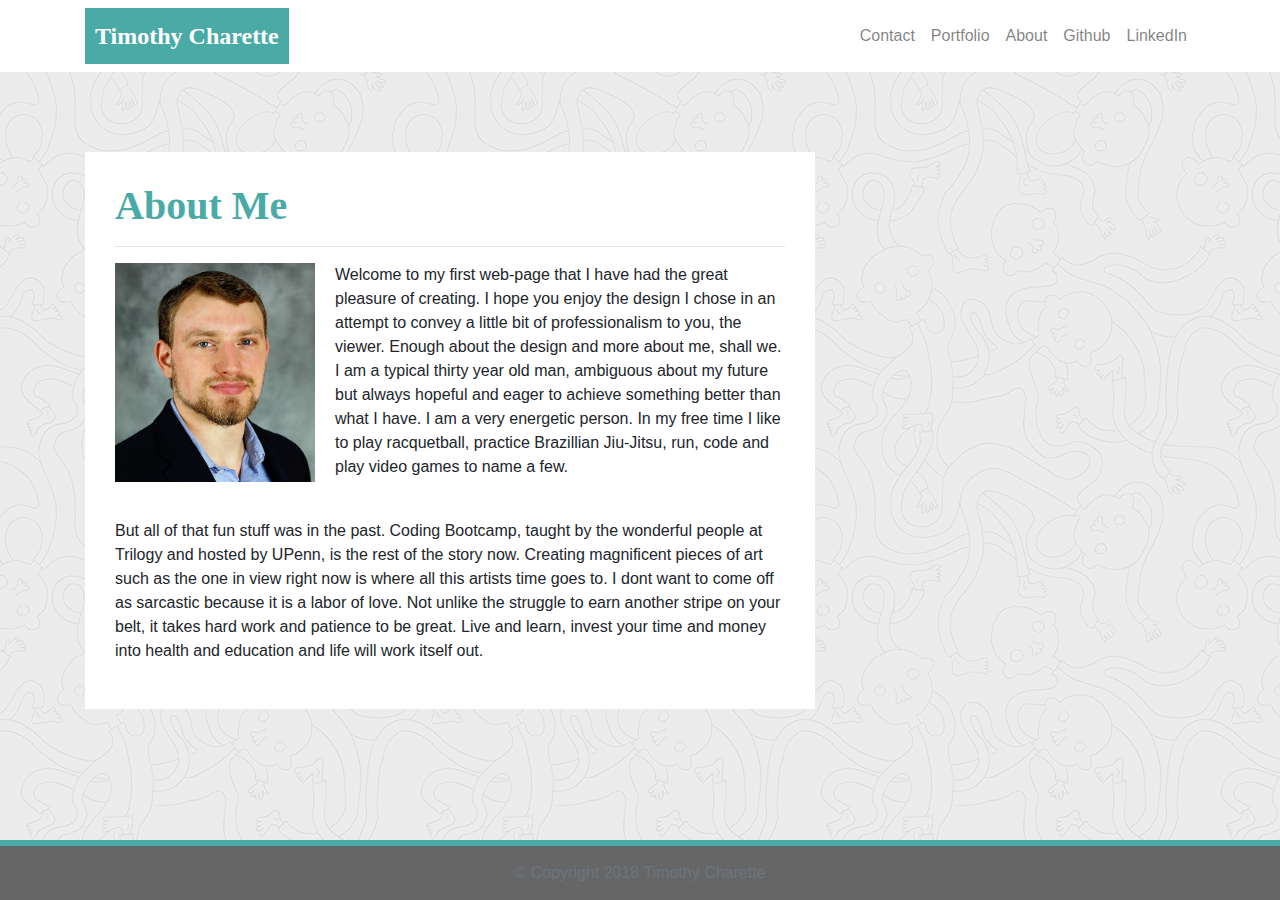
<file: index.html>
<!DOCTYPE html>
<html lang="en-us">

<head>

    <meta charset="UTF-8">
    <meta name="viewport" content="width=device-width, initial-scale=1.0">
    <meta http-equiv="X-UA-Compatible" content="ie=edge">

    <title>TCharette-About Me</title>

    <!-- Boostrap Stylesheet -->
    <link rel="stylesheet" href="https://maxcdn.bootstrapcdn.com/bootstrap/4.0.0/css/bootstrap.min.css">

    <!-- Our own CSS stylesheet -->
    <link rel="stylesheet" href="assets/css/styles.css" media="screen">

    <!-- Favicon Icon -->
    <link rel="shortcut icon" type="image/x-icon" href="./assets/imgs/favicon.png">
    <!-- User by Wilson Joseph from the Noun Project -->


</head>

<body>
    <nav class="navbar navbar-expand-lg navbar-light navbar-fixed-top">
        <div class="container">
            <!-- Brand and toggle get grouped for better mobile display -->
            <div class="navbar-header">
                <a class="navbar-brand" href="index.html" id="logo">Timothy Charette</a>
            </div>
            <button class="navbar-toggler collapsed ml-auto" data-toggle="collapse" data-target="#page-nav-collapse"
                aria-expanded="false">
                <span class="sr-only">Toggle navigation</span>
                <span class="icon-bar"></span>
                <span class="icon-bar"></span>
                <span class="icon-bar"></span>
                <span class="icon-bar"></span>
                <span class="icon-bar"></span>
            </button>
            <!-- Collect the nav links, forms, and other content for toggling -->
            <div class="collapse navbar-collapse" id="page-nav-collapse">
                <ul class="nav navbar-nav ml-auto">
                    <li>
                        <a class="nav-link" href="contact.html">Contact</a>
                    </li>
                    <li>
                        <a class="nav-link" href="portfolio.html">Portfolio</a>
                    </li>
                    <li>
                        <a class="nav-link" href="index.html">About</a>
                    </li>
                    <li>
                        <a class="nav-link" href="https://github.com/charettetimothy">Github</a>
                    </li>
                    <li>
                        <a class="nav-link" href="https://linkedin.com/in/timothy-charette-690b61167">LinkedIn</a>
                    </li>
                </ul>
            </div>
            <!-- /.navbar-collapse -->
        </div>
        <!-- /.container -->
    </nav>
    <!-- End of navbar -->

    <!-- Start of container -->
    <main class="container">
        <section class="row">
            <div class="col-md-8">
                <article class="block">
                    <h1 class="block-header">About Me</h1>
                    <hr />
                    <img src="assets/imgs/headshot2.jpg" alt="" id="about-image" />
                    <p> Welcome to my first web-page that I have had the great pleasure of creating. I hope you enjoy
                        the design I chose in an attempt to convey a little bit of professionalism to you, the viewer.
                        Enough about the design and more about me, shall we. I am a typical thirty year old man,
                        ambiguous about my future but always hopeful and eager to achieve something better than what I
                        have. I am a very energetic person. In my free time I like to play racquetball, practice
                        Brazillian Jiu-Jitsu, run, code and play video games to name a few. </p>
                    <br />
                    <p>
                        But all of that fun stuff was in the past. Coding Bootcamp, taught by the wonderful people at
                        Trilogy and hosted by UPenn, is the rest of the story now. Creating magnificent pieces of art
                        such as the one in view right now is where all this artists time goes to. I dont want to come
                        off as sarcastic because it is a labor of love. Not unlike the struggle to earn another stripe
                        on your belt, it takes hard work and patience to be great. Live and learn, invest your time
                        and money into health and education and life will work itself out.
                    </p>
                </article>
            </div>
        </section>
    </main>
    <!-- End of container -->

    <!-- Start of footer -->
    <footer class="footer">
        <div class="two-toned-footer-color"></div>
        <p class="text-muted text-muted-footer text-center">
            &copy; Copyright 2018 Timothy Charette
        </p>
    </footer>
    <!-- End of footer -->

    <!-- jQuery CDN -->
    <script type="text/javascript" src="https://cdnjs.cloudflare.com/ajax/libs/jquery/3.2.1/jquery.min.js"></script>

    <!-- Bootstrap CDN -->
    <script src="https://maxcdn.bootstrapcdn.com/bootstrap/4.0.0/js/bootstrap.min.js"></script>
</body>

</html>
</file>
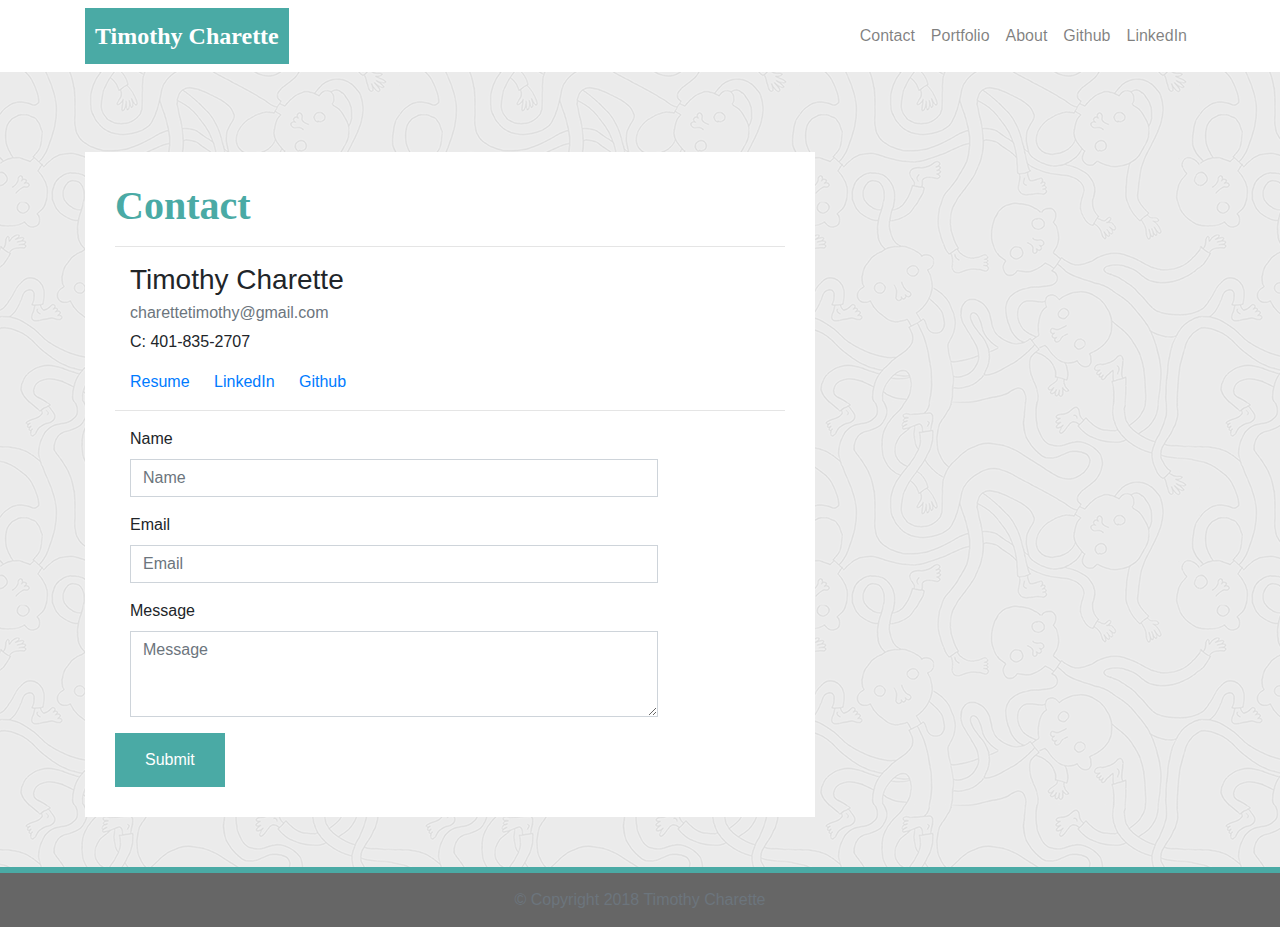
<file: contact.html>
<!DOCTYPE html>
<html lang="en-us">

<head>

  <meta charset="UTF-8">
  <meta name="viewport" content="width=device-width, initial-scale=1.0">
  <meta http-equiv="X-UA-Compatible" content="ie=edge">

  <title>TCharette-Contact</title>

  <!-- Boostrap Stylesheet -->
  <link rel="stylesheet" href="https://maxcdn.bootstrapcdn.com/bootstrap/4.0.0/css/bootstrap.min.css">

  <!-- Our own CSS stylesheet -->
  <link rel="stylesheet" href="assets/css/styles.css" media="screen">

  <!-- Favicon Icon -->
  <link rel="shortcut icon" type="image/x-icon" href="./assets/imgs/favicon.png">
  <!-- User by Wilson Joseph from the Noun Project -->

</head>

<body>

  <nav class="navbar navbar-expand-lg navbar-light navbar-fixed-top">
    <div class="container">
      <!-- Brand and toggle get grouped for better mobile display -->
      <div class="navbar-header">
        <a class="navbar-brand" href="index.html" id="logo">Timothy Charette</a>
      </div>
      <button class="navbar-toggler collapsed ml-auto" data-toggle="collapse" data-target="#page-nav-collapse"
        aria-expanded="false">
        <span class="sr-only">Toggle navigation</span>
        <span class="icon-bar"></span>
        <span class="icon-bar"></span>
        <span class="icon-bar"></span>
        <span class="icon-bar"></span>
        <span class="icon-bar"></span>
      </button>
      <!-- Collect the nav links, forms, and other content for toggling -->
      <div class="collapse navbar-collapse" id="page-nav-collapse">
        <ul class="nav navbar-nav ml-auto">
          <li>
            <a class="nav-link" href="contact.html">Contact</a>
          </li>
          <li>
            <a class="nav-link" href="portfolio.html">Portfolio</a>
          </li>
          <li>
            <a class="nav-link" href="index.html">About</a>
          </li>
          <li>
            <a class="nav-link" href="https://github.com/charettetimothy">Github</a>
          </li>
          <li>
            <a class="nav-link" href="https://linkedin.com/in/timothy-charette-690b61167">LinkedIn</a>
          </li>
        </ul>
      </div>
      <!-- /.navbar-collapse -->
    </div>
    <!-- /.container -->
  </nav>
  <!-- End of navbar -->

  <!-- Start of container -->
  <main class="container">
    <section class="row">
      <div class="col-md-8">
        <form class="block form-horizontal">
          <h1 class="block-header">Contact</h1>
          <hr />
          <div class="container">
            <div class="card" style="width: 18rem;">
              <div class="card-body">
                <h3 class="card-title">Timothy Charette</h3>
                <h6 class="card-subtitle mb-2 text-muted">charettetimothy@gmail.com</h6>
                <p class="card-text">C: 401-835-2707</p>
                <a href="./assets/imgs/Resume_two.pdf" class="card-link">Resume</a>
                <a href="https://linkedin.com/in/timothy-charette-690b61167" class="card-link">LinkedIn</a>
                <a href="https://github.com/charettetimothy" class="card-link">Github</a>
              </div>
            </div>
          </div>
          <hr>
          <div class="form-group">
            <label for="name" class="col-sm-2 control-label">Name</label>
            <div class="col-sm-10">
              <input type="email" class="form-control" id="name" placeholder="Name">
            </div>
          </div>
          <div class="form-group">
            <label for="email" class="col-sm-2 control-label">Email</label>
            <div class="col-sm-10">
              <input type="password" class="form-control" id="email" placeholder="Email">
            </div>
          </div>
          <div class="form-group">
            <label class="col-sm-2 control-label" for="msg">Message</label>
            <div class="col-sm-10">
              <textarea id="msg" class="form-control" rows="3" placeholder="Message"></textarea>
            </div>
          </div>
          <button class="submit-btn">Submit</button>
        </form>
      </div>
    </section>
  </main>


  <!-- End of container -->

  <!-- Start of footer -->
  <footer class="footer">
    <div class="two-toned-footer-color"></div>
    <p class="text-muted text-muted-footer text-center">
      &copy; Copyright 2018 Timothy Charette
    </p>
  </footer>
  <!-- End of footer -->

  <!-- jQuery CDN -->
  <script type="text/javascript" src="https://cdnjs.cloudflare.com/ajax/libs/jquery/3.2.1/jquery.min.js"></script>

  <!-- Bootstrap CDN -->
  <script src="https://maxcdn.bootstrapcdn.com/bootstrap/4.0.0/js/bootstrap.min.js"></script>

</body>

</html>
</file>
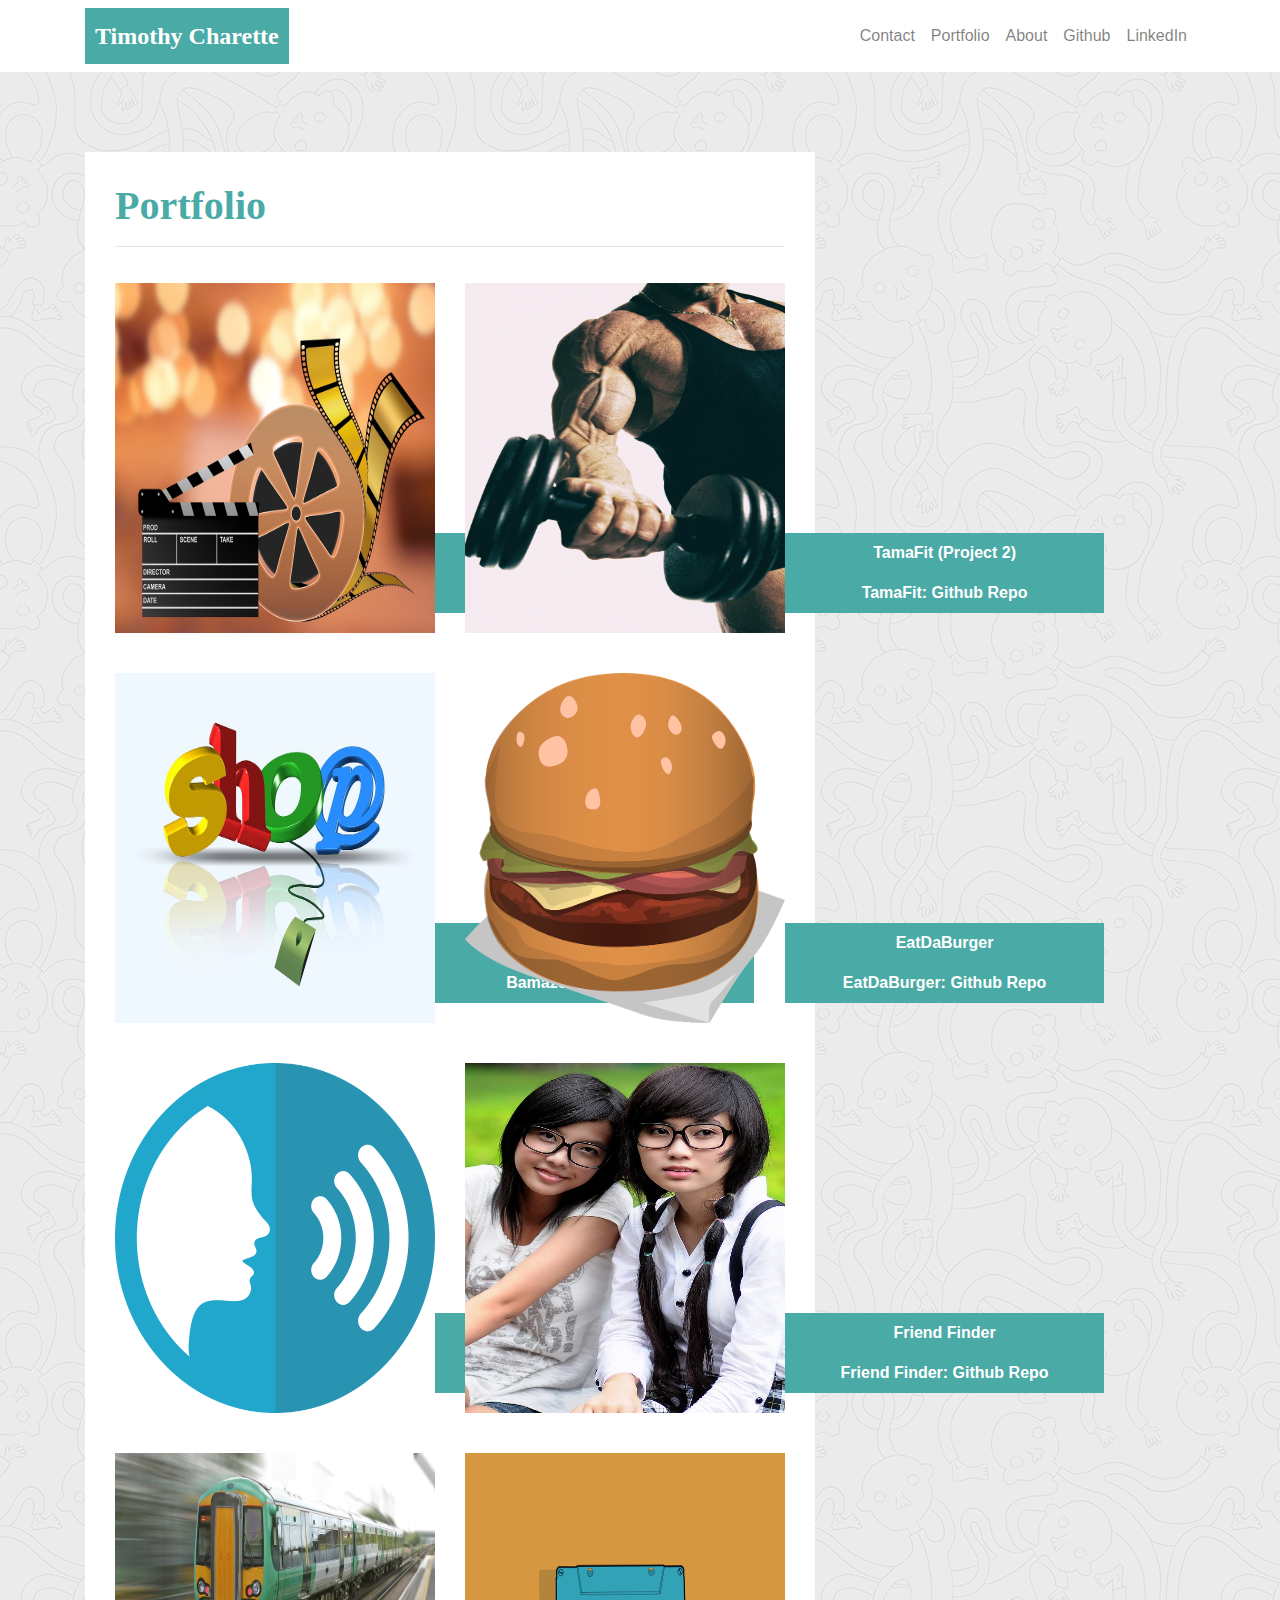
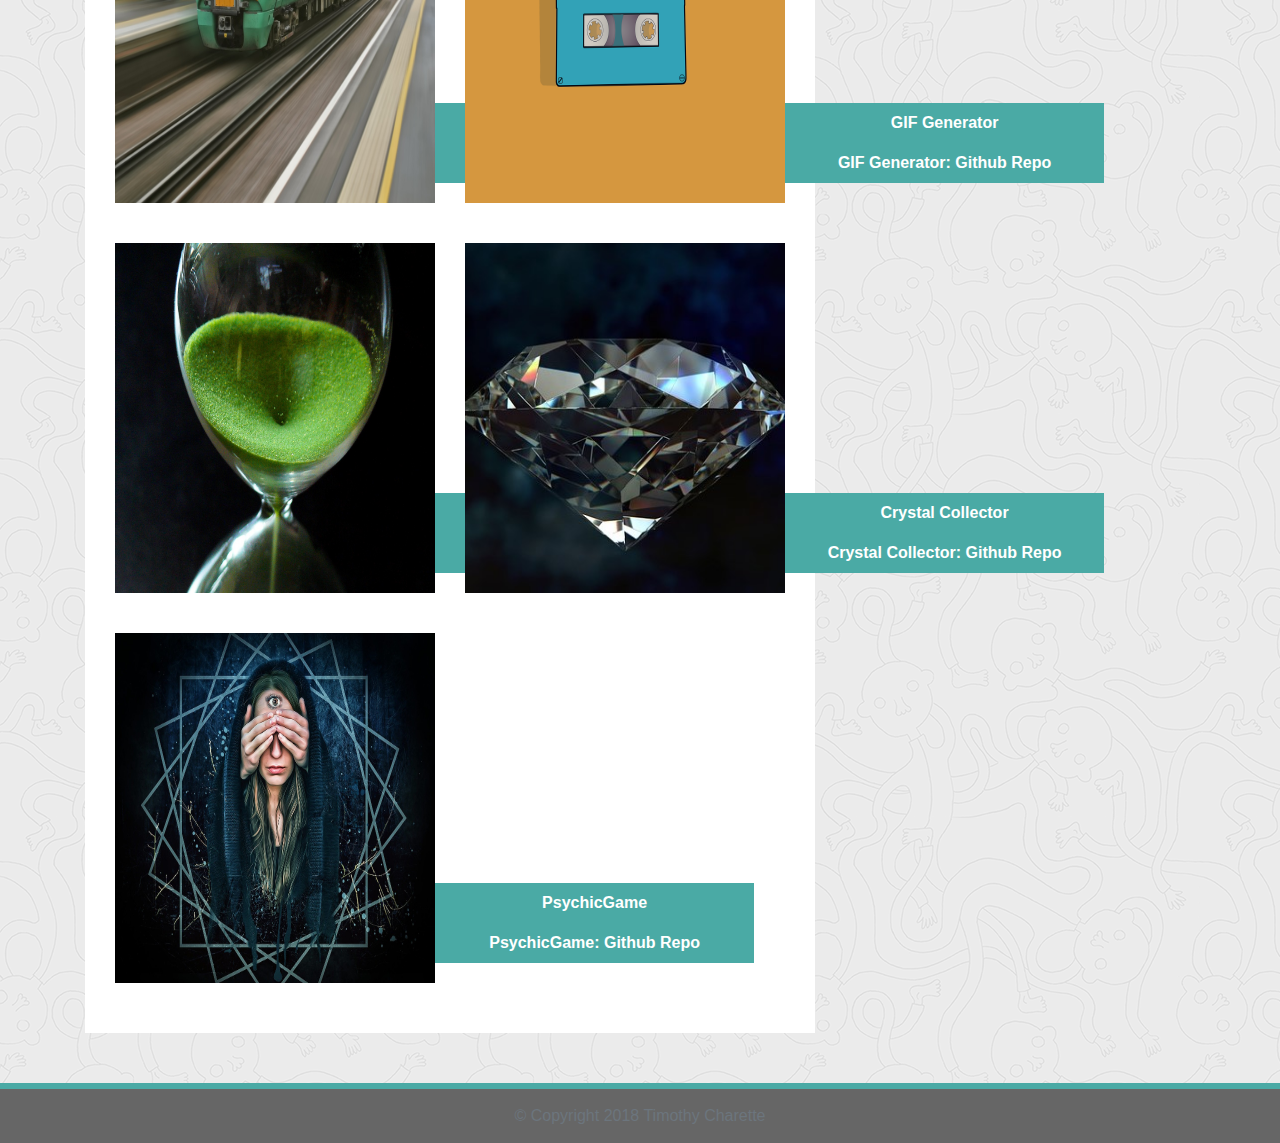
<file: portfolio.html>
<!DOCTYPE html>
<html lang="en-us">
<head>
    <meta charset="UTF-8">
    <meta name="viewport" content="width=device-width, initial-scale=1.0">
    <meta http-equiv="X-UA-Compatible" content="ie=edge">
    <title>TCharette-Portfolio</title>
    <!-- Boostrap Stylesheet -->
    <link rel="stylesheet" href="https://maxcdn.bootstrapcdn.com/bootstrap/4.0.0/css/bootstrap.min.css">
    <!-- Our own CSS stylesheet -->
    <link rel="stylesheet" href="assets/css/styles.css" media="screen">
    <!-- Favicon Icon -->
    <link rel="shortcut icon" type="image/x-icon" href="./assets/imgs/favicon.png">
    <!-- User by Wilson Joseph from the Noun Project -->
</head>
<body>
    <nav class="navbar navbar-expand-lg navbar-light navbar-fixed-top">
        <div class="container">
            <!-- Brand and toggle get grouped for better mobile display -->
            <div class="navbar-header">
                <a class="navbar-brand" href="index.html" id="logo">Timothy Charette</a>
            </div>
            <button class="navbar-toggler collapsed ml-auto" data-toggle="collapse" data-target="#page-nav-collapse"
                aria-expanded="false">
                <span class="sr-only">Toggle navigation</span>
                <span class="icon-bar"></span>
                <span class="icon-bar"></span>
                <span class="icon-bar"></span>
                <span class="icon-bar"></span>
                <span class="icon-bar"></span>
            </button>
            <!-- Collect the nav links, forms, and other content for toggling -->
            <div class="collapse navbar-collapse" id="page-nav-collapse">
                <ul class="nav navbar-nav ml-auto">
                    <li>
                        <a class="nav-link" href="contact.html">Contact</a>
                    </li>
                    <li>
                        <a class="nav-link" href="portfolio.html">Portfolio</a>
                    </li>
                    <li>
                        <a class="nav-link" href="index.html">About</a>
                    </li>
                    <li>
                        <a class="nav-link" href="https://github.com/charettetimothy">Github</a>
                    </li>
                    <li>
                        <a class="nav-link" href="https://linkedin.com/in/timothy-charette-690b61167">LinkedIn</a>
                    </li>
                </ul>
            </div>
            <!-- /.navbar-collapse -->
        </div>
        <!-- /.container -->
    </nav>
    <!-- End of navbar -->
    <!-- Start of container -->
    <div class="container">
        <main class="row">
            <div class="col-md-8">
                <article class="block">
                    <h1 class="block-header">Portfolio</h1>
                    <hr/>
                    <div class="row">
                        <div class="col-sm-6 col-md-12 col-lg-6">
                            <img class="img-fluid port-image" src="./assets/imgs/movie.jpg" alt="movie">
                            <a href="https://charettetimothy.github.io/Now-Playing/" class="port-img-link">Movie App (Project 1)</a>
                            <a href="https://github.com/charettetimothy/Now-Playing" class="port-img-link2">Movie App: Github Repo</a>
                        </div>
                        <div class="col-sm-6 col-md-12 col-lg-6">
                            <img class="img-fluid port-image" src="./assets/imgs/fitness.jpg" alt="fitness">
                            <a href="https://fathomless-inlet-84944.herokuapp.com/" class="port-img-link">TamaFit (Project 2)</a>
                            <a href="https://github.com/dirk-kiesewetter/Project-2" class="port-img-link2">TamaFit: Github Repo</a>
                        </div>
                    </div>
                    <div class="row">
                        <div class="col-sm-6 col-md-12 col-lg-6">
                            <img class="img-fluid port-image" src="./assets/imgs/shop.jpg" alt="bamazon">
                            <a href="https://github.com/charettetimothy/bamazon" class="port-img-link">Bamazon</a>
                            <a href="https://github.com/charettetimothy/bamazon" class="port-img-link2">Bamazon: Github Repo</a>
                        </div>
                        <div class="col-sm-6 col-md-12 col-lg-6">
                            <img class="img-fluid port-image" src="./assets/imgs/hamburger.png" alt="burger">
                            <a href="https://nameless-savannah-23342.herokuapp.com/" class="port-img-link">EatDaBurger</a>
                            <a href="https://github.com/charettetimothy/EatDaBurger" class="port-img-link2">EatDaBurger: Github Repo</a>
                        </div>
                    </div>
                    <div class="row">
                        <div class="col-sm-6 col-md-12 col-lg-6">
                            <img class="img-fluid port-image" src="./assets/imgs/speech.png" alt="speech">
                            <a href="https://github.com/charettetimothy/liri-node-app" class="port-img-link">Liri Node App</a>
                            <a href="https://github.com/charettetimothy/liri-node-app" class="port-img-link2">Liri Node App: Github Repo</a>
                        </div>
                        <div class="col-sm-6 col-md-12 col-lg-6">
                            <img class="img-fluid port-image" src="./assets/imgs/friends.jpg" alt="friend">
                            <a href="https://serene-castle-72610.herokuapp.com/" class="port-img-link">Friend Finder</a>
                            <a href="https://github.com/charettetimothy/Friend_Finder" class="port-img-link2">Friend Finder: Github Repo</a>
                        </div>
                    </div>
                    <div class="row">
                        <div class="col-sm-6 col-md-12 col-lg-6">
                            <img class="img-fluid port-image" src="./assets/imgs/train.jpg" alt="train">
                            <a href="https://charettetimothy.github.io/train-scheduler/" class="port-img-link">Train Scheduler</a>
                            <a href="https://github.com/charettetimothy/train-scheduler" class="port-img-link2">Train Scheduler: Github Repo</a>
                        </div>
                        <div class="col-sm-6 col-md-12 col-lg-6">
                            <img class="img-fluid port-image" src="./assets/imgs/cassette.png" alt="cassette">
                            <a href="https://charettetimothy.github.io/giftastic/" class="port-img-link">GIF Generator</a>
                            <a href="https://github.com/charettetimothy/giftastic" class="port-img-link2">GIF Generator: Github Repo</a>
                        </div>
                    </div>
                    <div class="row">
                        <div class="col-sm-6 col-md-12 col-lg-6">
                            <img class="img-fluid port-image" src="./assets/imgs/hourglass.jpg" alt="hourglass">
                            <a href="https://charettetimothy.github.io/TriviaGame/" class="port-img-link">Trivia Game</a>
                            <a href="https://github.com/charettetimothy/TriviaGame" class="port-img-link2">Trivia Game: Github Repo</a>
                        </div>
                        <div class="col-sm-6 col-md-12 col-lg-6">
                            <img class="img-fluid port-image" src="./assets/imgs/diamond.jpg" alt="diamond">
                            <a href="https://charettetimothy.github.io/unit-4-game/" class="port-img-link">Crystal Collector</a>
                            <a href="https://github.com/charettetimothy/unit-4-game" class="port-img-link2">Crystal Collector: Github Repo</a>
                        </div>
                    </div>
                    <div class="row">
                        <div class="col-sm-6 col-md-12 col-lg-6">
                            <img class="img-fluid port-image" src="./assets/imgs/third-eye.jpg" alt="third-eye">
                            <a href="https://charettetimothy.github.io/Psychic-Game/" class="port-img-link">PsychicGame</a>
                            <a href="https://github.com/charettetimothy/Psychic-Game" class="port-img-link2">PsychicGame: Github Repo</a>
                        </div>
                    </div>
                </article>
            </div>
        </main>
    </div>
    <!-- End of container -->
    <!-- Start of footer -->
    <footer class="footer">
        <div class="two-toned-footer-color"></div>
        <p class="text-muted text-muted-footer text-center">
            &copy; Copyright 2018 Timothy Charette
        </p>
    </footer>
    <!-- End of footer -->
    <!-- jQuery CDN -->
    <script type="text/javascript" src="https://cdnjs.cloudflare.com/ajax/libs/jquery/3.2.1/jquery.min.js"></script>
    <!-- Bootstrap CDN -->
    <script src="https://maxcdn.bootstrapcdn.com/bootstrap/4.0.0/js/bootstrap.min.js"></script>
</body>
</html>
</file>
<file: assets/css/styles.css>
/* --- STYLES FOR ALL PAGES --- */
body {
    /* Typography */
    font-family: Arial, "Helvetica Neue", Helvetica, sans-serif;
  
    /* Visual */
    background-image: url("../imgs/ignasi_pattern_s.png");
  }
  
  html {
    /* Positioning */
    position: relative;
    /* Box-model */
    min-height: 100%;
  }
  
  /* add space for fixed nav */
  main {
    margin: 80px 0;
  }
  
  /* create styles for use for all white main boxes */
  .block {
    background-color: #fff;
    padding: 30px;
    margin-bottom: 30px;
  }
  
  .block-header {
    /* Typography */
    color: #4aaaa5;
    font-family: Georgia, Times, "Times New Roman", serif;
    font-weight: bold;
  }
  
  /* NAV START */
  #logo {
    font-family: Georgia, Times, "Times New Roman", serif;
    padding: 10px;
    /* Typography */
    font-size: 24px;
    font-weight: bold;
    color: #fff;
    /* Visual */
    background: #4aaaa5;
  }
  
  /* override bootstrap hover color and border */
  .navbar-default .navbar-nav > li > a:hover {
    color: #4aaaa5;
  }
  
  .navbar {
    background: white;
    border: none;
  }

  .navbar-toggler {
    border: 5px solid 
  }
  
  /* media query for nav background color change */
  @media only screen and (max-width: 767px) {
    .navbar-header {
      background-color: #4aaaa5;
    }
  }
  /* END NAV */
  
  
  /* CONNECT W/ ME CSS */
  .connect-header {
    /* Typography */
    font-size: 25px;
  }
  
  .connect-photo {
    /* Box-model */
    width: 55px;
    height: 55px;
  }
  
  #images {
    /* Box-model */
    padding-top: 15px;
  
    /* Typography */
    text-align: center;
  }
  /* END CONNECT W/ ME */
  
  
  /* BEGIN FOOTER */
  .footer {
    /* Positioning */
    position: absolute;
    bottom: 0;
  
    /* Box-model */
    width: 100%;
    height: 60px;
  
    /* Visual */
    background-color: #666;
  }
  
  .text-muted-footer {
    /* Box-model */
    margin-top: 15px;
  
    /* Typography */
    color: #fff;
  }
  
  .two-toned-footer-color {
    /* Box-model */
    height: 6px;
    padding-top: 3px;
  
    /* Visual */
    background-color: #4aaaa5;
  }
  /* END FOOTER */
  /* --- END STYLES FOR ALL PAGES --- */
  
  /* --- PAGE-SPECIFIC STYLES --- */
  /* ABOUT-ME PAGE */
  .about-me-header {
    /* Positioning */
    margin-bottom: 33px;
    font-family: Georgia, Times, "Times New Roman", serif;
  
    /* Typography */
    font-size: 32px;
    font-weight: bold;
    color: #4aaaa5;
  }
  
  #about-image {
    /* Positioning */
    float: left;
    transition: transform .2s;
    /* Box-model */
    width: 200px;
    margin: 0 20px 10px 0;
  }

  #about-image:hover {
    transform: scale(1.5);
  }
  /* END ABOUT-ME PAGE */
  
  
  /* PORTFOLIO PAGE */
  .port-image {
    margin: 20px auto;
    width: 320px;
    height: 350px;
  }

  .port-img-link {
    position: absolute;
    bottom: 80px;
    background-color: #4aaaa5;
    width: 91.2%;
    text-align: center;
    color: white;
    font-weight: bold;
    height: 40px;
    line-height: 40px;
  }

  .port-img-link2 {
    position: absolute;
    bottom: 40px;
    background-color: #4aaaa5;
    width: 91.2%;
    text-align: center;
    color: white;
    font-weight: bold;
    height: 40px;
    line-height: 40px;
  }

  .port-img-link:hover {
    color: white;
    text-decoration: none;
    font-style: italic;
  }

  .port-img-link2:hover {
    color: white;
    text-decoration: none;
    font-style: italic;
  }
  /* END PORTFOLIO PAGE */
  
  
  /* CONTACT FORM PAGE  */
  .form-control {
    /* give input boxes right angles */
    border-radius: 0;
  
    /* keep from horizontally resizing text area */
    min-width: 100%;
    max-width: 100%;
  }
  
  .submit-btn {
    /* Box-model */
    padding: 15px 30px;
    font-size: 16px;
    font-weight: lighter;
  
    /* Typography */
    color: #fff;
  
    /* Visual */
    background-color: #4aaaa5;
    border: 0;
  }
  
  .submit-btn:hover {
    opacity: .7;
  }

  .card {
    margin-left: 0;
    border: none;
  }

  .card-body {
    padding: 0;
  }
  
  /* END CONTACT FORM PAGE */
</file>
